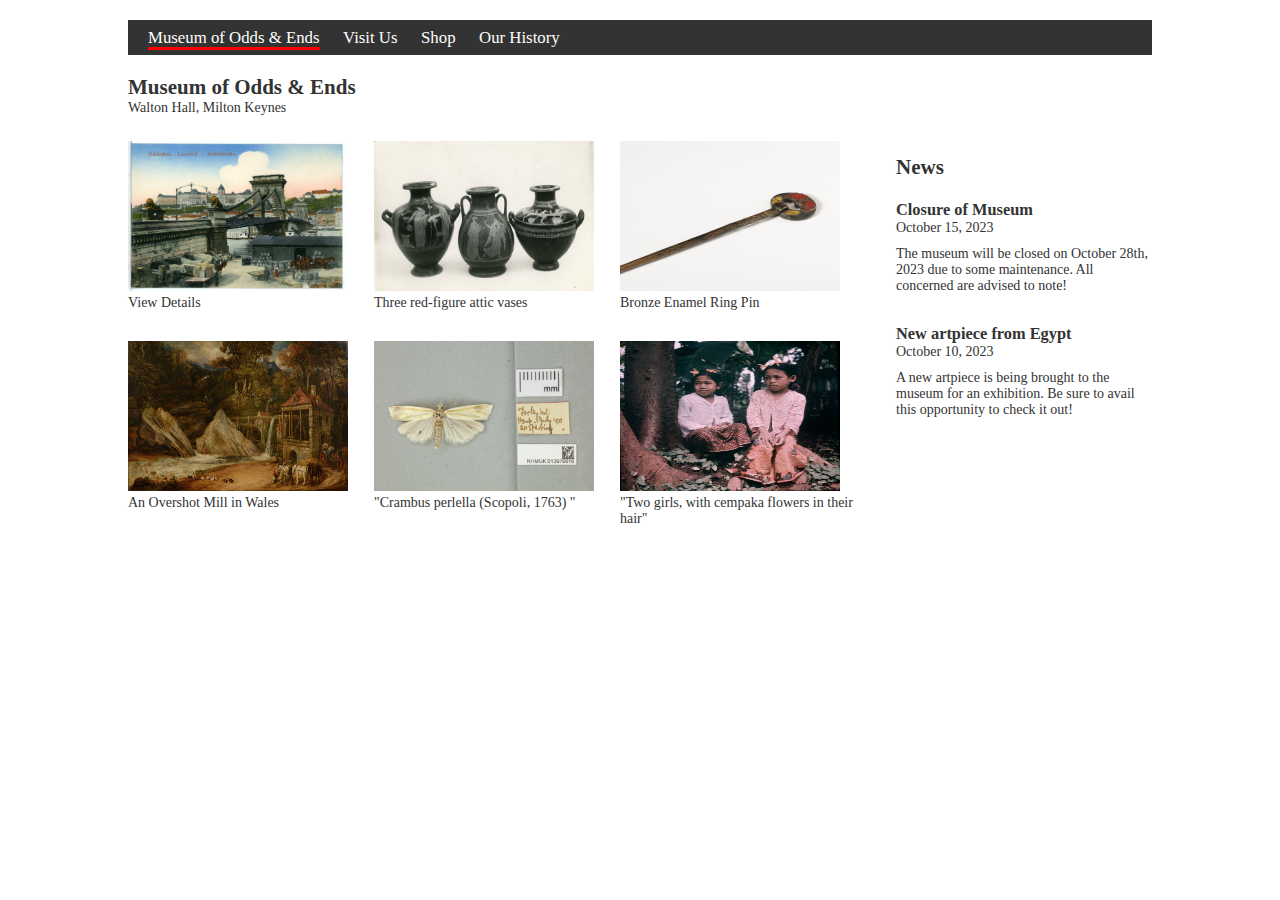
<file: index.html>
<!DOCTYPE html>
<html lang="en">
    <head>
        <meta charset="UTF-8">
        <meta name="viewport" content="width=device-width, initial-scale=1.0">
        <link rel="stylesheet" href="styles.css">
        <title>Museum of Odds & Ends</title>
    </head>
    <body>
        <!-- Header Section -->
        <header>
            <!--Navigation menu-->
            
            <!--use of predefined navigation or nav which is a semantic html element allows for better accesibility-->
            <nav>
                <ul>
                    <li><a href="index.html" class="current" tabindex="1">Museum of Odds & Ends</a></li> <!--by clearly mentioning tabindex, we allow for better usability-->
                    <li><a href="placeholder.html" tabindex="2">Visit Us</a></li>
                    <li><a href="placeholder.html" tabindex="3">Shop</a></li>
                    <li><a href="placeholder.html" tabindex="4">Our History</a></li>
                </ul>
            </nav>
        </header>
        <!-- Main Content Section -->
        <main id="main-content">    <!--using id main-content allows to make the main content more focusable-->  
            <!-- Page Title -->
            <h2>Museum of Odds & Ends</h2>
            <p>Walton Hall, Milton Keynes</p>     
            <!-- Gallery Section -->
            <div class="gallery">
                <!-- Gallery Item 1(this is the image being displayed) -->
                <div class="gallery-item">
                    <a href="https://www.europeana.eu/en/item/440/item_UBMLSJFMKZCDOGRRMBW2UY5RDAL3V4IP" tabindex="5"><img src="imgs/1.jpeg" alt="Image 1"></a>
                    <a href="https://www.europeana.eu/en/item/440/item_UBMLSJFMKZCDOGRRMBW2UY5RDAL3V4IP" class="gallery-title" tabindex="6">View Details</a>
                </div>
                 <!-- tabindex added to improve usability -->
                <!-- Gallery Item 2(this is the image being displayed) -->
                <div class="gallery-item">
                    <a href="https://www.europeana.eu/en/item/369/_129030" tabindex="7"><img src="imgs/3.jpeg" alt="Image 3"></a>
                    <a href="https://www.europeana.eu/en/item/369/_129030" class="gallery-title" tabindex="8">Three red-figure attic vases</a>
                </div>
                <!-- Gallery Item 3(this is the image being displayed) -->
                <div class="gallery-item">
                    <a href="https://www.europeana.eu/en/item/325/MG061" tabindex="9"><img src="imgs/4.jpeg" alt="Image 4"></a>
                    <a href="https://www.europeana.eu/en/item/325/MG061" class="gallery-title" tabindex="10">Bronze Enamel Ring Pin</a>
                </div>
                <!-- Gallery Item 4(this is the image being displayed) -->
                <div class="gallery-item">
                    <a href="https://www.europeana.eu/en/item/2063624/UK_280_014" tabindex="11"><img src="imgs/5.jpeg" alt="Image 5"></a>
                    <a href="https://www.europeana.eu/en/item/2063624/UK_280_014" class="gallery-title" tabindex="12">An Overshot Mill in Wales</a>
                </div>
                <!-- Gallery Item 5(this is the image being displayed) -->  
                <div class="gallery-item">
                    <a href="https://www.europeana.eu/en/item/854/NHMUKXBMNHXEXXNHMUK013979616" tabindex="13"><img src="imgs/6.jpeg" alt="Image 6"></a>
                    <a href="https://www.europeana.eu/en/item/854/NHMUKXBMNHXEXXNHMUK013979616" class="gallery-title" tabindex="14">"Crambus perlella (Scopoli, 1763) "</a>
                </div>
                <!-- Gallery Item 6(this is the image being displayed) --> 
                <div class="gallery-item">
                    <a href="https://www.europeana.eu/en/item/2048221/europeana_fashion_496757" tabindex="15"><img src="imgs/12.jpeg" alt="Image 12"></a>
                    <a href="https://www.europeana.eu/en/item/2048221/europeana_fashion_496757" class="gallery-title" tabindex="16">"Two girls, with cempaka flowers in their hair"</a>
                </div>   
            </div>   
        </main> 
        <!-- News Sidebar Section (used aside for sidebar representation)-->
        <aside id="news-sidebar">  <!--use of aside allows us to make the code more usable by explaining that this content is connected to the main content but is
             not directly the main content-->
            <h2>News</h2>
            <!-- News item 1 -->
            <div class="news-item">
                <h3>Closure of Museum</h3>
                <p class="date">October 15, 2023</p>
                <p class="text">The museum will be closed on October 28th, 2023 due to some maintenance. All concerned are advised to note!</p>
            </div>
            <!-- News item 2 -->
            <div class="news-item">
                <h3>New artpiece from Egypt</h3>
                <p class="date">October 10, 2023</p>
                <p class="text">A new artpiece is being brought to the museum for an exhibition. 
                Be sure to avail this opportunity to check it out!</p>
            </div>       
        </aside>
    </body>
</html>
</file>
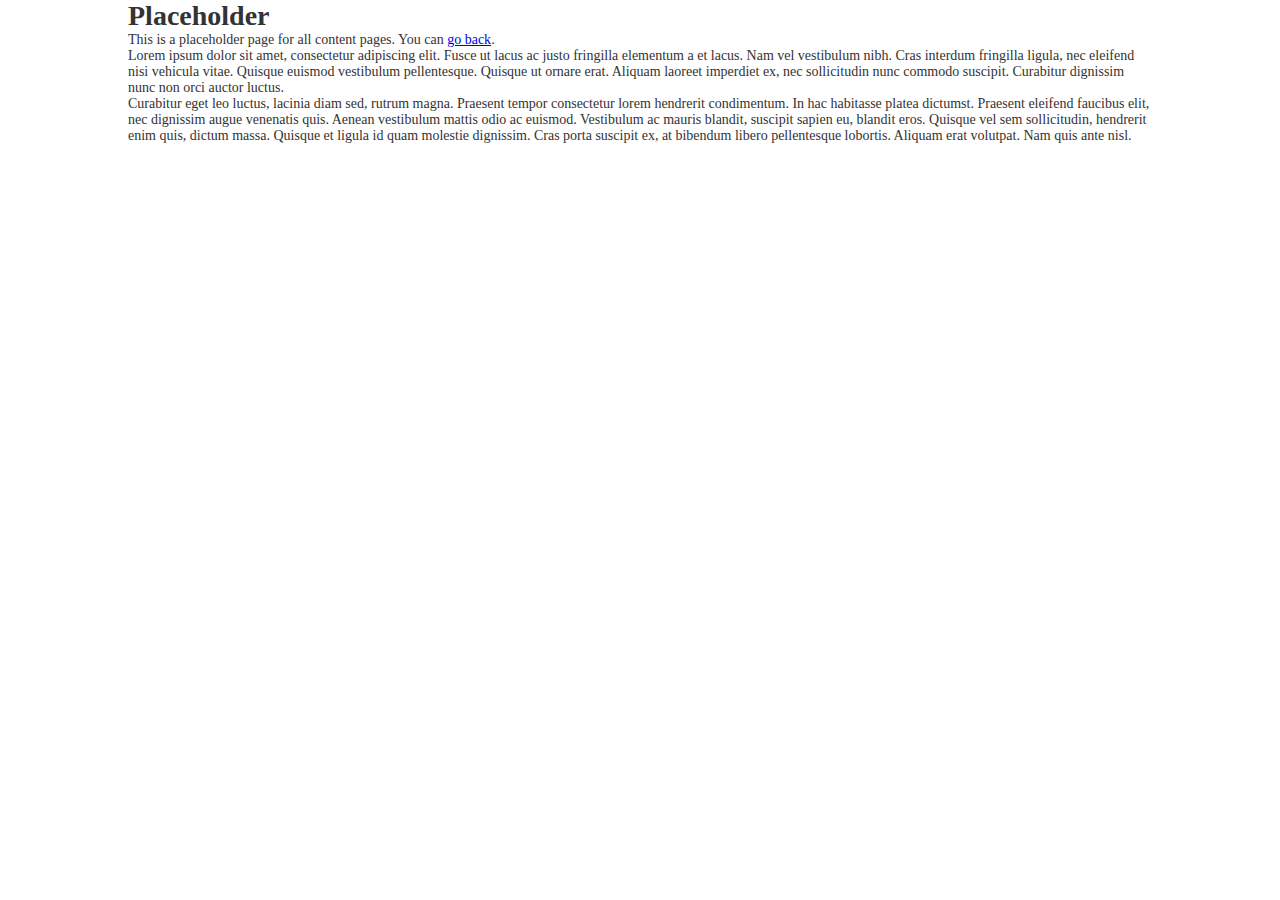
<file: placeholder.html>
<!DOCTYPE html>
<html lang="en">
  <!-- Set the page title, metadata, and link in the stylesheet -->
  <head>
    <meta charset="utf-8"/>
    <title>Walton Hall Museum of Odds &amp; Ends - Placeholder</title>
    <link rel="stylesheet" href="styles.css"/>
    <meta name="author" content="Mark Hall"/>
  </head>
  <body>
    <!-- Indicate that this is just a placeholder page. -->
    <h1>Placeholder</h2>
    <!-- Placing javascript directly in the onclick attribute is not good practice, because it is harder to maintain and creates duplicate code. However, for the placeholder page it is acceptable. -->
    <p>This is a placeholder page for all content pages. You can <a href="#" onclick="window.history.back();">go back</a>.</p>
    <!-- Add some more lorem ipsum text to pad out the page. -->
    <p>Lorem ipsum dolor sit amet, consectetur adipiscing elit. Fusce ut lacus ac justo fringilla elementum a et lacus. Nam vel vestibulum nibh. Cras interdum fringilla ligula, nec eleifend nisi vehicula vitae. Quisque euismod vestibulum pellentesque. Quisque ut ornare erat. Aliquam laoreet imperdiet ex, nec sollicitudin nunc commodo suscipit. Curabitur dignissim nunc non orci auctor luctus.</p>
    <p>Curabitur eget leo luctus, lacinia diam sed, rutrum magna. Praesent tempor consectetur lorem hendrerit condimentum. In hac habitasse platea dictumst. Praesent eleifend faucibus elit, nec dignissim augue venenatis quis. Aenean vestibulum mattis odio ac euismod. Vestibulum ac mauris blandit, suscipit sapien eu, blandit eros. Quisque vel sem sollicitudin, hendrerit enim quis, dictum massa. Quisque et ligula id quam molestie dignissim. Cras porta suscipit ex, at bibendum libero pellentesque lobortis. Aliquam erat volutpat. Nam quis ante nisl.</p>
  </body>
</html>
</file>
<file: styles.css>
/* Reset some default styles */
body, h1, h2, p, ul {
    margin: 0;
    padding: 0;
}

/*added specifications to body of page*/
body {
    font-size: 14px;
    color: #333333;
    font-family: Times, "Times New Roman", Georgia, serif;
    max-width: 1024px;
    margin: 0 auto;
}

/*rules for header*/
header {
    display: flex;
    align-items: center; /*aligned items with the vertical center of header*/
    margin-top: 20px;
    background-color: #333333;
    color: #fefefe;
    height: 35px; /*made the height of the header 35px to make it appealing*/
    width: 100%; /* Made the header span the full width */
    text-align: left; /* Center aligned header content */
}

/*rules for header links*/
nav ul {   
    margin-left: 20px; /*added space between the left of the first link and the right of the header start*/
    list-style: none;
}

/*rules for header links*/
nav ul li {
    display: inline;
    margin-right: 20px; /* Adjusted spacing between links */
}

/*rules for header links*/
nav a {
    /*added required specifications*/ 
    font-size: 120%;
    text-decoration: none;
    color: #fefefe;
    border-bottom: 3px solid transparent;
    transition: border-color 0.3s; /*added transition of 0.3 seconds to make it smooth*/
}

/*allowed for hover and focus to work properly according to requirements*/
nav a:hover, nav a:focus, nav a.current {  /*use of proper keyboard focus commands allows us to make the page more accesible*/
    border-color: #ff0000;
}

/*added specifications for the main content area*/
/*calling this in main using id main-content allows to make the main content more focusable*/
#main-content {
    width: 75%; /* Adjusted the width for the main content */
    float: left; /* Position the main content on the left */
}
/*added specification for main content heading*/
#main-content h2{
    margin-top: 20px;   /*added space between header and 
    main content heading*/
}

/*added rules for the gallery or the image section*/
.gallery {
    display: flex;
    flex-wrap: wrap;
    margin-top: 25px; /*added space between headings in the main area and gallery*/
}

.gallery-item {
    text-align: left;
    width: calc(33.33% - 20px); /*adjusted the width of each image to make it so only 3 images appear in 
    one row of gallery and left 20px for some space between gallery and news sidebar*/
    margin-right: 10px;
    margin-bottom: 30px;
    box-sizing: border-box;
}
/*added class for bottom text of images*/
.gallery-title{
    color: #333333;
    border-bottom: 0px;
    text-decoration: none;
}

/*added class for gallery images*/
.gallery-item a img {
    max-width: 100%;
    height: 150px;
    width: 220px;
    gap: 1rem;
    grid-template-columns: repeat(auto-fit, minmax(300px, 1fr));
    grid-template-rows: 0.2fr 1.5fr 1.2fr 0.8fr;
    
}

/*allowed for hover and focus to work properly according to requirements*/
.gallery-item a:hover, .gallery-item a:focus {  /*use of proper keyboard focus commands allows us to make the page more accesible*/
    text-decoration: underline;
}

/*added rules for news sidebar*/
#news-sidebar {
    width: 25%; /* Adjusted the width for the news sidebar */
    margin-top: 90px; /*aligned news sidebar with gallery according to wireframe image*/
    padding: 0px; /* Reduced the padding */
    display: flex;
    flex-direction: column; /* Displayed news items vertically */
    float: right; /*made the sidebar appear right*/
}

/*added rules for news sidebar heading*/
#news-sidebar h2 {
    margin-top: 10px;
    margin-bottom: 10px;
}
/*added rules for individual news item*/
.news-item {
    margin-top: 10px; /*added space between news heading and news items*/
    margin-bottom: 20px; /* Added space between news items */
}

.news-item h3,
.news-item p.date {
    margin: 0; /* Removed space between heading and date */
}

.news-item p.text {
    margin-top: 10px; /* Added space between date and paragraph text */
}

/*Responsive*/
@media only screen and (max-width: 480px) 
{
    /*small devices smartphone*/
    main,
    aside 
    {
        grid-column: 1 / span 5;
    }
}
</file>
